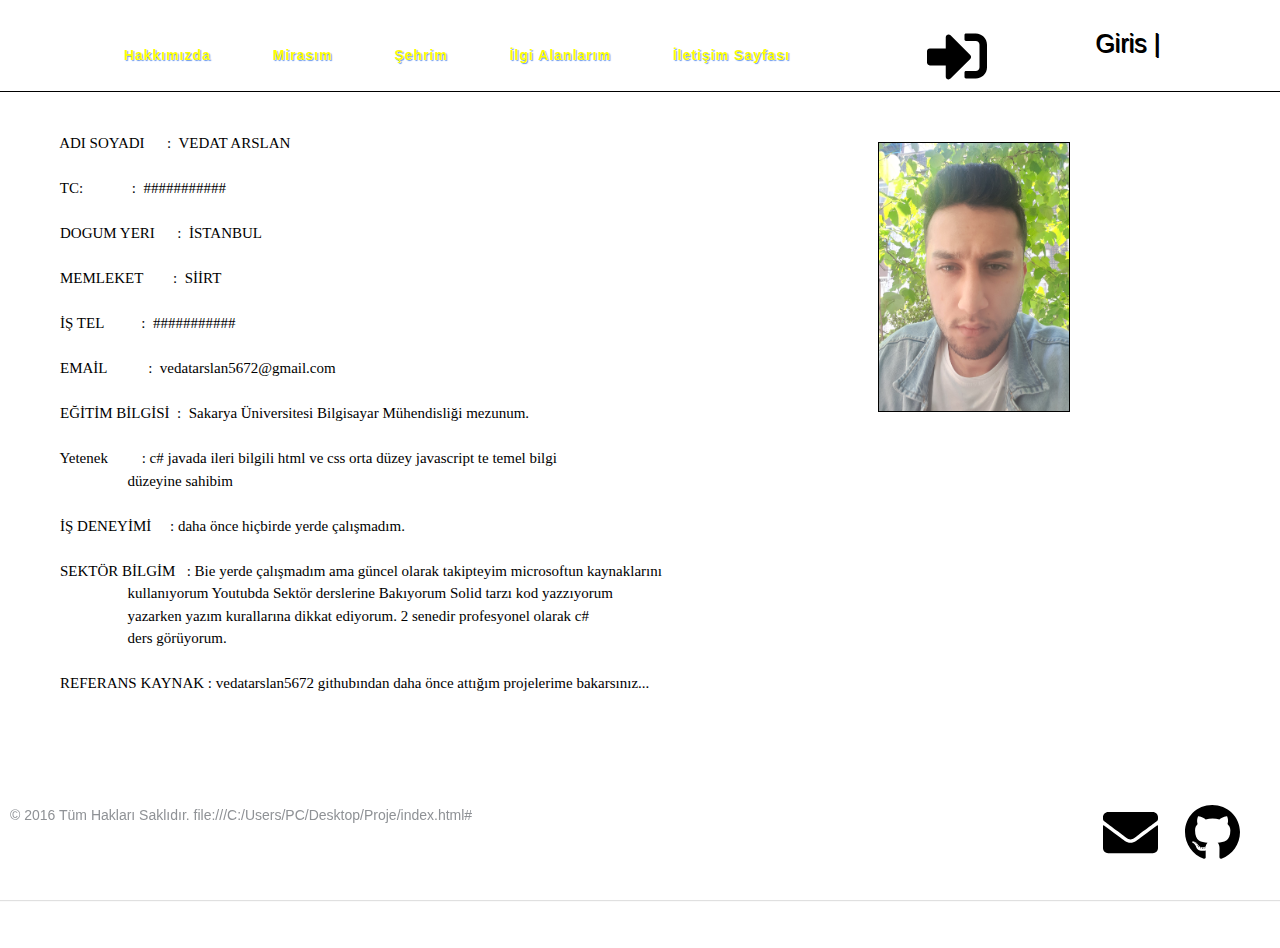
<file: egitimbilgileri.html>
<!DOCTYPE html>
<html lang="en">
<head>
    <meta charset="UTF-8">
    <meta name="viewport" content="width=device-width, initial-scale=10.0">
    
    <title>SİİRT</title>
    <meta charset="utf-8">
    <meta name="viewport" content="width=device-width, initial-scale=1">
 
    <link rel="stylesheet" href="https://www.w3schools.com/w3css/4/w3.css">
    <link rel="preconnect" href="https://fonts.gstatic.com">
<link href="https://fonts.googleapis.com/css2?family=Itim&display=swap" rel="stylesheet">
<link href="https://fonts.googleapis.com/css?family=Cookie" rel="stylesheet" type="text/css">
    <link href="egitimBilgileri.css" rel="stylesheet" type="text/css" />
  
   
  
</head>

<body>
   
  
       
        <header>
          
                
            
                <nav>
                    
                  
                    <div class="burger">
                        <div class="line1"></div>
                        <div class="line2"></div>
                        <div class="line3"></div>
                    </div>
                    <ul class="nav-links">
                      <li><a href="hakkında.html">Hakkımızda</a></li>
                      <li><a href="Mirasım.html">Mirasım</a></li>
                      <li><a href="index.html">Şehrim</a></li>
                      <li><a href="#">İlgi Alanlarım</a></li>
                      <li><a href="#">İletişim Sayfası</a></li>
                    </ul>
                   <div><img style=" width: 20%; height: 20%; ;"src=icon\sign-in-alt-solid.svg></div>
                        
                    
                    <div class="login"><a href="#">Giris  <p style="display: inline-block;font-size: 30;">|</p></a></div>
                    
                  
                </nav>    
               
                  <script src="main.js" charset="utf-8"></script>
        </header>
        <div class="container-cv">
            <img src="img/profil.jpg" style="float:right;border: 1px solid black;width: 15%; height: 30%;">
            <pre>
                ADI SOYADI      :  VEDAT ARSLAN

                TC:             :  ###########

                DOGUM YERI      :  İSTANBUL

                MEMLEKET        :  SİİRT

                İŞ TEL          :  ###########

                EMAİL           :  vedatarslan5672@gmail.com 

                EĞİTİM BİLGİSİ  :  Sakarya Üniversitesi Bilgisayar Mühendisliği mezunum.

                Yetenek         : c# javada ileri bilgili html ve css orta düzey javascript te temel bilgi
                                  düzeyine sahibim

                İŞ DENEYİMİ     : daha önce hiçbirde yerde çalışmadım.

                SEKTÖR BİLGİM   : Bie yerde çalışmadım ama güncel olarak takipteyim microsoftun kaynaklarını
                                  kullanıyorum Youtubda Sektör derslerine Bakıyorum Solid tarzı kod yazzıyorum 
                                  yazarken yazım kurallarına dikkat ediyorum. 2 senedir profesyonel olarak c#
                                  ders görüyorum.
                                  
                REFERANS KAYNAK : vedatarslan5672 githubından daha önce attığım projelerime bakarsınız...                  
            </pre>
        </div>
        
        <footer class="footer-caner2">
            <footer class="footer-caner1">
                <div class="footer-right tooltip">
               
                <a href="#"><img src="icon/envelope-solid.svg"></a>
                <a href="https://github.com/vedat5672/b181210030_VedatArslan"><img src="icon/github-brands.svg"></a>
               
                </div>
                <div class="footer-left">
                <p class="footer-links">
                <a href="#">Ana Sayfa</a>
                ·
                <a href="#">Blog</a>
                ·
                <a href="#">Hakkımızda</a>
                ·
                <a href="#">S.S.S</a>
                ·
                <a href="#">İletişim</a>
                </p>
                <p>© 2016 Tüm Hakları Saklıdır. file:///C:/Users/PC/Desktop/Proje/index.html#</p>
                </div>
                </footer>
</body>
</html>
</file>
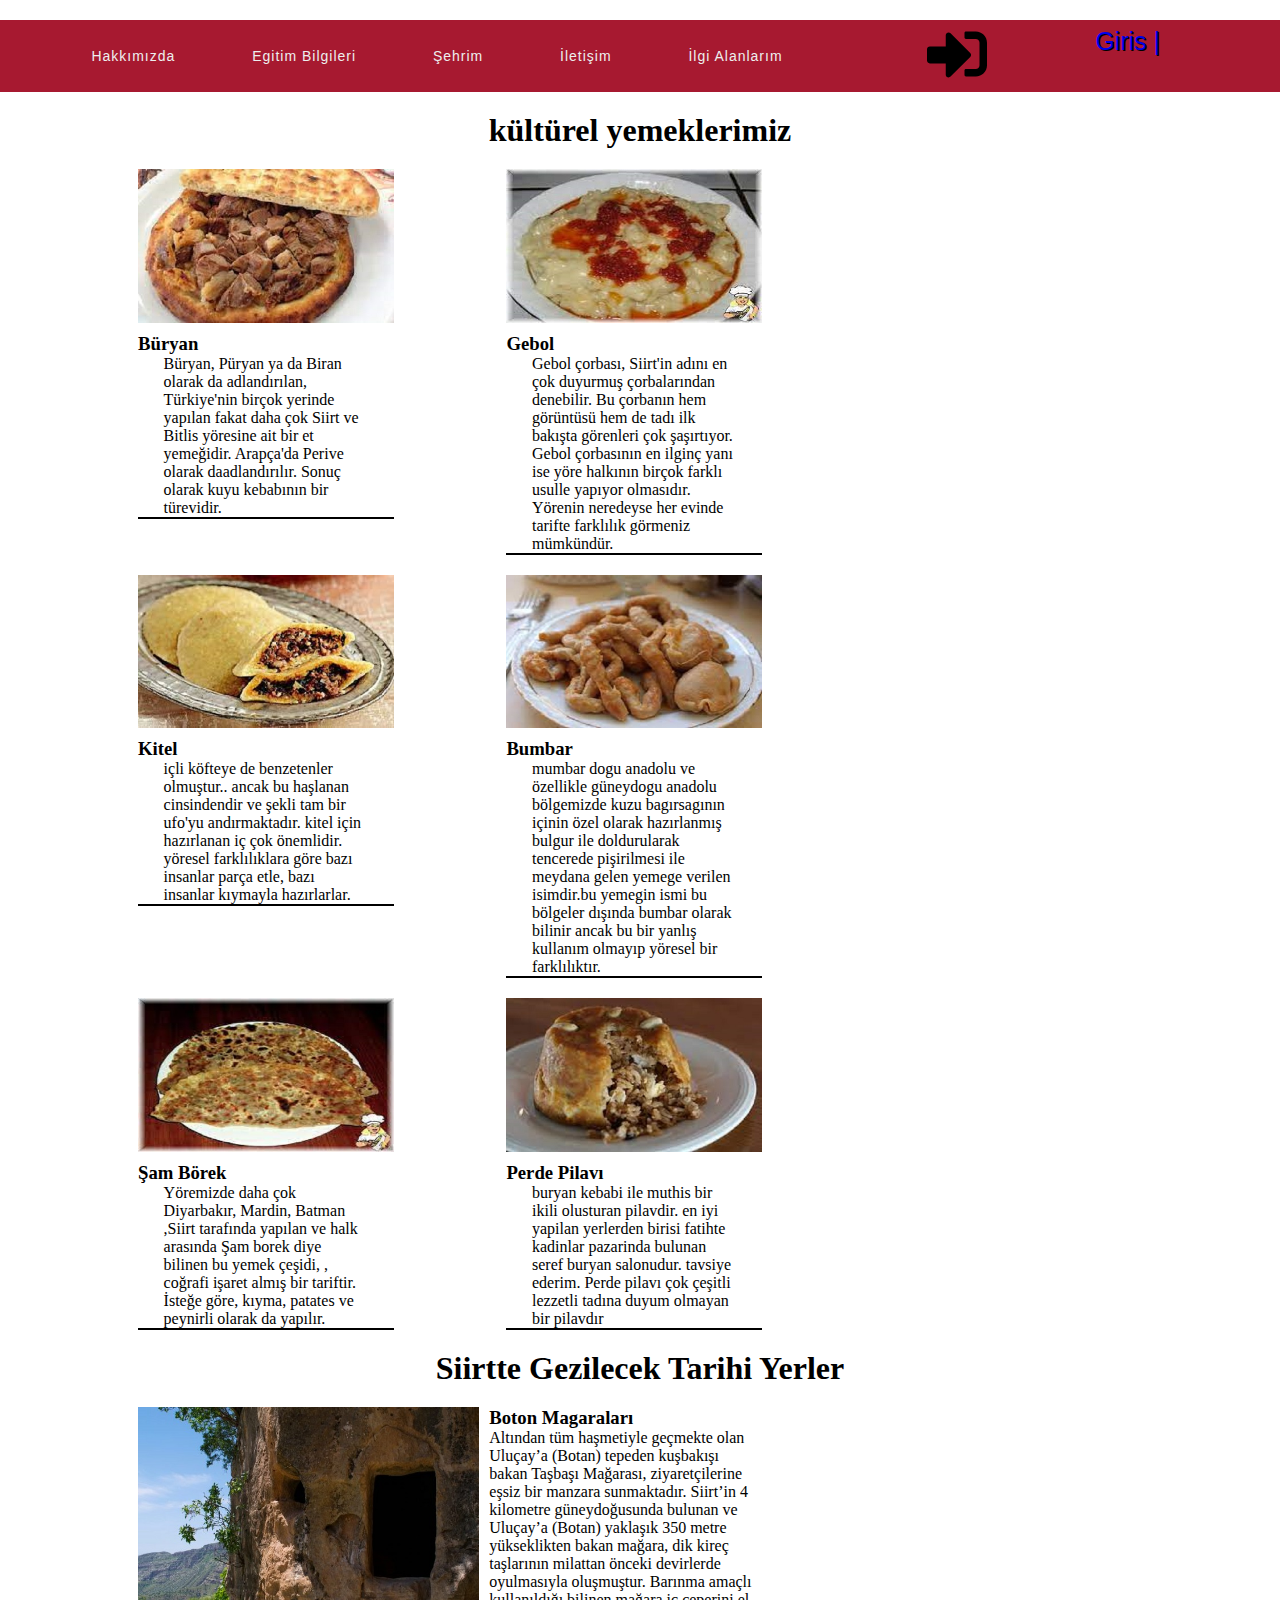
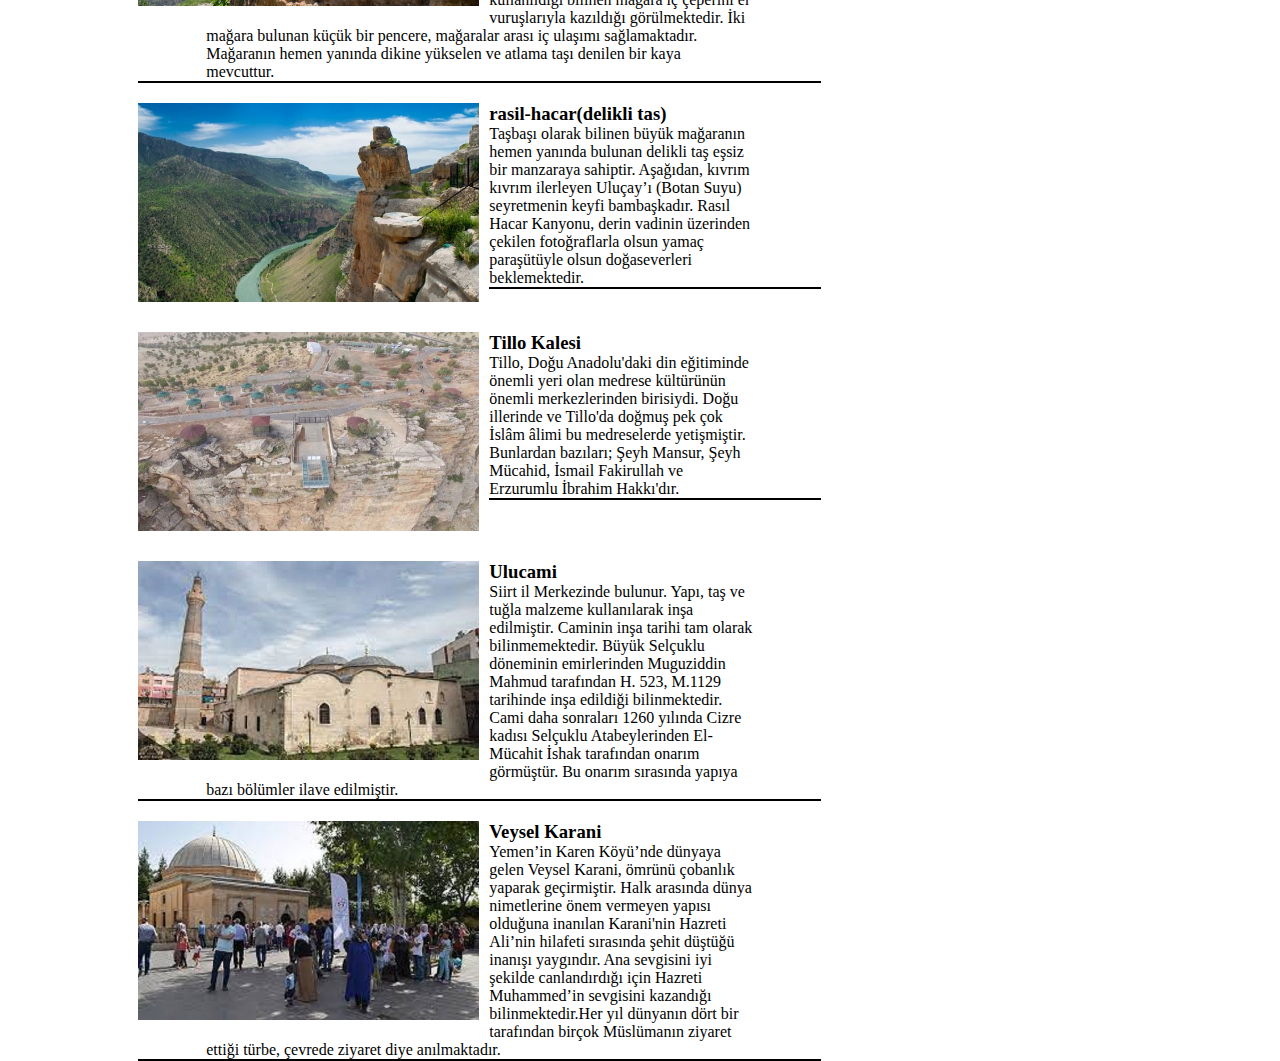
<file: Mirasım.html>
<!DOCTYPE html>
<html lang="en">
<head>
    <meta charset="UTF-8">
    <meta name="viewport" content="width=device-width, initial-scale=1.0">
    <link href="Mirasım.css" rel="stylesheet" type="text/css" />
    <title>Mirasım</title>
</head>
<body>
     
    <header>
          
                
            
        <nav>
            
          
            <div class="burger">
                <div class="line1"></div>
                <div class="line2"></div>
                <div class="line3"></div>
            </div>
            <ul class="nav-links">
              <li><a href="" >Hakkımızda</a></li>
              <li><a href="#">Egitim Bilgileri</a></li>
              <li><a href="index.html">Şehrim</a></li>
              <li><a href="#">İletişim</a></li>
              <li><a href="hakkında.html">İlgi Alanlarım</a></li>
             
            </ul>
           <div><img style=" width: 20%; height: 20%; ;"src=icon\sign-in-alt-solid.svg></div>
                
            
            <div class="login"><a href="#">Giris  <p style="display: inline-block;font-size: 30;">|</p></a></div>
            
          
        </nav>    
       
          <script src="main.js" charset="utf-8"></script>
</header>
<div class="container-miras row-3 col-3" > 
<h1 style="text-align: center;"> kültürel yemeklerimiz</h1>
        <div class="main row-3 col-3"> 
        <img src="img\SiirtYemek\büryan.jpg" width="100%">
        <h3 style="display:block;">Büryan</h3>
        <p>Büryan, Püryan ya da Biran olarak da adlandırılan,
            Türkiye'nin birçok yerinde yapılan fakat daha çok
            Siirt ve Bitlis yöresine ait bir et yemeğidir.
            Arapça'da Perive olarak daadlandırılır. 
            Sonuç olarak kuyu kebabının bir türevidir.</p>
           
            <hr style="border:1px solid black;">
        </div >
        <div class="main row-3 col-3" >
            <img src="img\SiirtYemek\gebol.jpg"  width="100%" height="100%">
            <h3 style="display:block;">Gebol</h3>
            <p class="googleFonts">Gebol çorbası, Siirt'in adını en çok duyurmuş çorbalarından denebilir. Bu çorbanın hem
                görüntüsü hem de tadı ilk bakışta görenleri çok şaşırtıyor. Gebol çorbasının en ilginç yanı
                ise yöre halkının birçok farklı usulle yapıyor olmasıdır. Yörenin neredeyse her evinde tarifte 
                farklılık görmeniz mümkündür.</p>
                
                <hr style="border:1px solid black;">
        </div>
        <div class="main row-3 col-3">
            <img  src="img\SiirtYemek\icliKöfte.jpg" width="100%" height="100%">
            <h3 style="display:block;">Kitel</h3>
            <p class="googleFonts ">içli köfteye de benzetenler olmuştur.. ancak bu haşlanan cinsindendir ve şekli tam bir ufo'yu
                andırmaktadır. kitel için hazırlanan iç çok önemlidir. yöresel farklılıklara göre bazı insanlar parça etle, bazı
                insanlar kıymayla hazırlarlar. 
            </p>
         
                <hr style="border:1px solid black;">
        </div>
        <div  class="main row-3 col-3">
            <img  src="img\SiirtYemek\mumbar.jpg"  width="100%" height="100%">
            <h3 style="display:block;">Bumbar</h3>
            <p class="googleFonts">mumbar dogu anadolu ve özellikle güneydogu anadolu bölgemizde kuzu
                bagırsagının içinin özel olarak hazırlanmış bulgur ile doldurularak tencerede pişirilmesi 
                ile meydana gelen yemege verilen isimdir.bu yemegin ismi bu bölgeler dışında bumbar olarak bilinir 
                ancak bu bir yanlış kullanım olmayıp yöresel bir farklılıktır.</p>
                
                <hr style="border:1px solid black;">
        </div>
        <div class="main row-3 col-3">
            <img  src="img\SiirtYemek\şamBörek.jpg"  width="100%" height="100%">
            <h3 style="display:block;">Şam Börek</h3>
            <p class="googleFonts">Yöremizde daha çok Diyarbakır, Mardin, Batman ,Siirt tarafında yapılan ve
                halk arasında Şam borek diye bilinen bu yemek çeşidi,
                , coğrafi işaret almış bir tariftir. İsteğe göre, kıyma, patates ve peynirli olarak da yapılır. </p>
              
                <hr style="border:1px solid black;">
        </div>
        <div class="main row-3 col-3">
            <img src="img\SiirtYemek\PerdePilavı.jpg"  width="100%" height="100%">
            <h3 style="display:block;">Perde Pilavı</h3>
            <p class="googleFonts">buryan kebabi ile muthis bir ikili olusturan pilavdir.
                en iyi yapilan yerlerden birisi fatihte kadinlar pazarinda bulunan seref buryan salonudur.
                tavsiye ederim. Perde pilavı çok çeşitli lezzetli tadına duyum olmayan bir pilavdır</p>
             
                <hr style="border:1px solid black;">
        </div>

</div>

<div class="container-miras row-3 col-3" > 
    <h1 style="text-align: center;">Siirtte Gezilecek Tarihi Yerler</h1>
   
            <div class="main row-9 col-8"> 
            <img src="img\SiirtSideBar\botan-magaralari.jpg" width="50%" height="50%">
            <h3 style="display:block;">Boton Magaraları</h3>
            <p>Altından tüm haşmetiyle geçmekte olan Uluçay’a (Botan) tepeden kuşbakışı bakan Taşbaşı Mağarası, ziyaretçilerine eşsiz bir manzara sunmaktadır. Siirt’in 4 kilometre güneydoğusunda bulunan ve Uluçay’a (Botan) yaklaşık 350 metre yükseklikten bakan mağara, dik kireç taşlarının milattan önceki devirlerde oyulmasıyla oluşmuştur.
              

                Barınma amaçlı kullanıldığı bilinen mağara iç çeperini el vuruşlarıyla kazıldığı görülmektedir. İki mağara bulunan küçük bir pencere, mağaralar arası iç ulaşımı sağlamaktadır. Mağaranın hemen yanında dikine yükselen ve atlama taşı denilen bir kaya mevcuttur.</p>
                
                <hr style="border:1px solid black;">
            </div >
           
            <div class="main row-8 col-8" >
                
                <img src="img\SiirtSideBar\rasil-hacar(delikliTas).jpg"  width="50%" height="50%">
                <h3 style="display:block;">rasil-hacar(delikli tas)</h3>
                <p class="googleFonts">Taşbaşı olarak bilinen büyük mağaranın hemen yanında bulunan delikli taş eşsiz bir manzaraya sahiptir. Aşağıdan, kıvrım kıvrım ilerleyen Uluçay’ı (Botan Suyu) seyretmenin keyfi bambaşkadır. Rasıl Hacar Kanyonu, derin vadinin üzerinden çekilen fotoğraflarla olsun yamaç paraşütüyle olsun doğaseverleri beklemektedir.</p>
             
                <hr style="border:1px solid black;">
            </div>
            <div class="main row-8 col-8">
                <img  src="img\SiirtSideBar\tillo-kalesi.jpg" width="50%" height="50%">
                <h3 style="display:block;">Tillo Kalesi</h3>
                <p class="googleFonts ">Tillo, Doğu Anadolu'daki din eğitiminde önemli yeri olan medrese kültürünün önemli merkezlerinden birisiydi. Doğu illerinde ve Tillo'da doğmuş pek çok İslâm âlimi bu medreselerde yetişmiştir. Bunlardan bazıları; Şeyh Mansur, Şeyh Mücahid, İsmail Fakirullah ve Erzurumlu İbrahim Hakkı'dır.
                </p>
               
                    <hr style="border:1px solid black;">
            </div>
            <div  class="main row-8 col-8">
                <img  src="img\SiirtSideBar\uluCami.jpg"  width="50%" height="50%">
                <h3 style="display:block;">Ulucami</h3>
                <p class="googleFonts">Siirt il Merkezinde bulunur. Yapı, taş ve tuğla malzeme kullanılarak inşa edilmiştir.

                    Caminin inşa tarihi tam olarak bilinmemektedir. Büyük Selçuklu döneminin emirlerinden Muguziddin Mahmud tarafından H. 523, M.1129 tarihinde inşa edildiği bilinmektedir. Cami daha sonraları 1260 yılında Cizre kadısı Selçuklu Atabeylerinden El-Mücahit İshak tarafından onarım görmüştür.
                     Bu onarım sırasında yapıya bazı bölümler ilave edilmiştir.</p>
                     
                    <hr style="border:1px solid black;">
            </div>
            <div class="main row-8 col-8">
                <img  src="img\SiirtSideBar\veyselKarani.jpg"  width="50%" height="50%">
                <h3 style="display:block;">Veysel Karani</h3>
                <p class="googleFonts">Yemen’in Karen Köyü’nde dünyaya gelen Veysel Karani, ömrünü çobanlık yaparak geçirmiştir. Halk arasında dünya nimetlerine önem vermeyen yapısı olduğuna inanılan Karani'nin Hazreti Ali’nin hilafeti sırasında şehit düştüğü inanışı yaygındır. Ana sevgisini iyi şekilde canlandırdığı için Hazreti Muhammed’in sevgisini kazandığı bilinmektedir.Her yıl dünyanın 
                    dört bir tarafından birçok Müslümanın ziyaret ettiği türbe, çevrede ziyaret diye anılmaktadır.</p>
           
                    <hr style="border:1px solid black;">
            </div>
           
    
    </div>
</body>
</html>
</file>
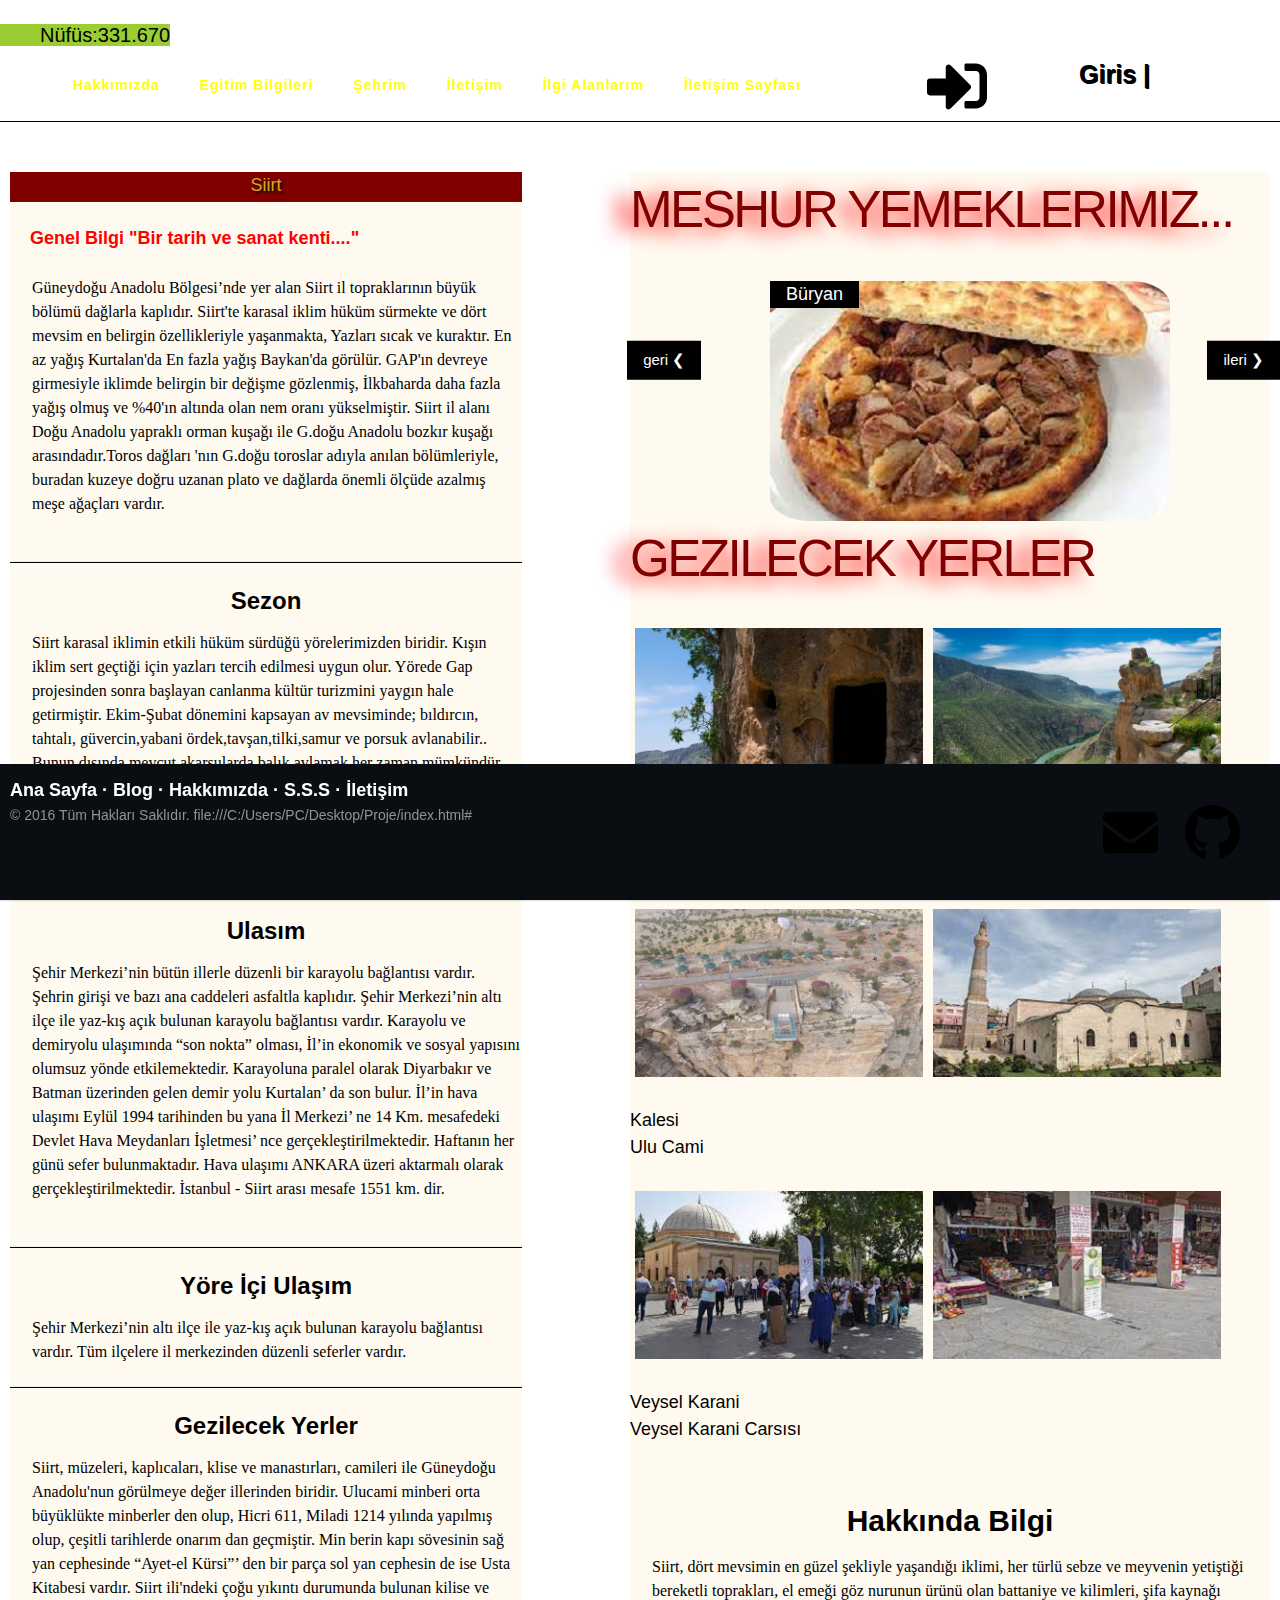
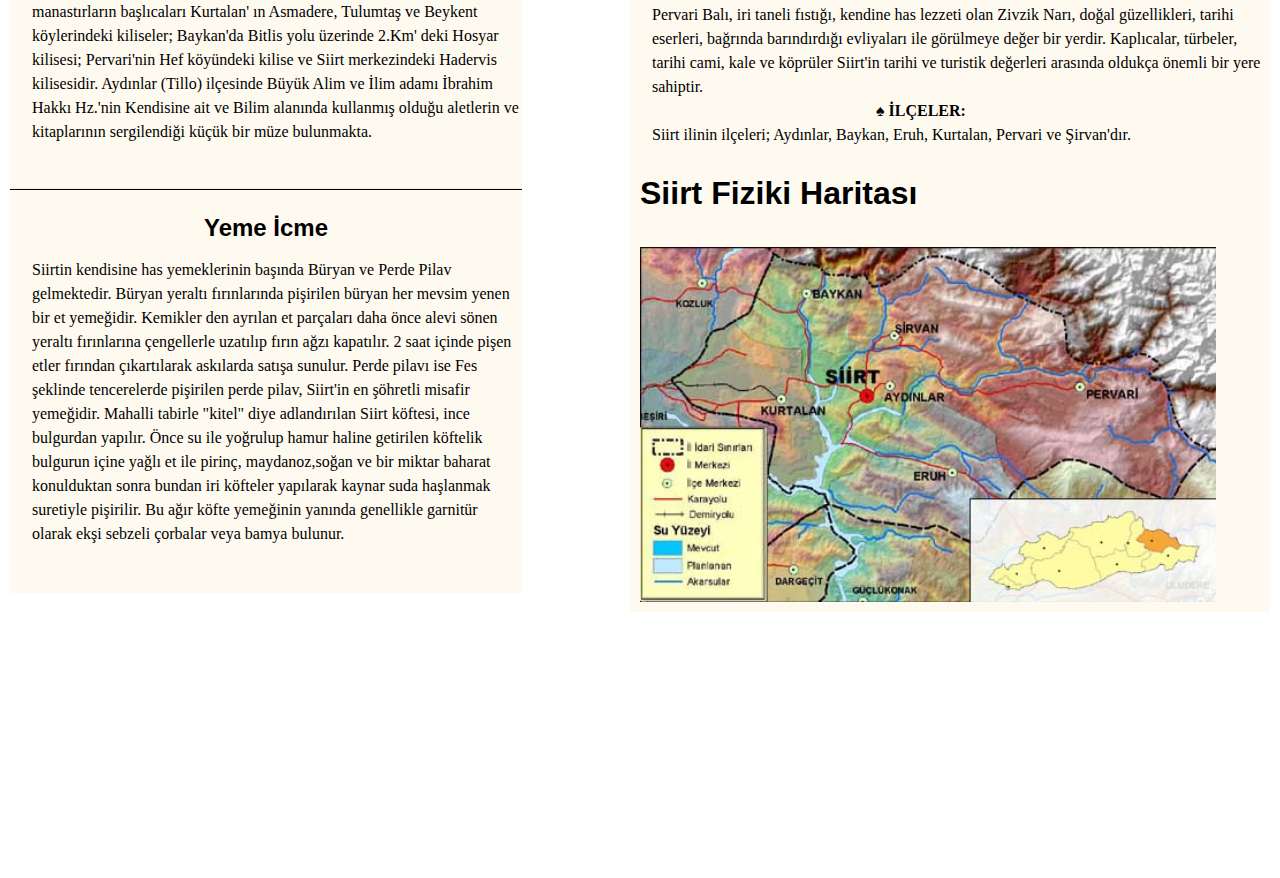
<file: Siirt.html>
<!DOCTYPE html>
<html lang="en">
<head>
    <meta charset="UTF-8">
    <meta name="viewport" content="width=device-width, initial-scale=10.0">
    
    <title>SİİRT</title>
    <meta charset="utf-8">
    <meta name="viewport" content="width=device-width, initial-scale=1">
 
    <link rel="stylesheet" href="https://www.w3schools.com/w3css/4/w3.css">
    <link rel="preconnect" href="https://fonts.gstatic.com">
<link href="https://fonts.googleapis.com/css2?family=Itim&display=swap" rel="stylesheet">
<link href="https://fonts.googleapis.com/css?family=Cookie" rel="stylesheet" type="text/css">
    <link href="Siirt.css" rel="stylesheet" type="text/css" />
  
   
  
</head>

<body>
    <h4 style="background-color: yellowgreen;display: inline;text-align: left;">&emsp;&emsp;Nüfüs:331.670</h4>
  
       
        <header>
          
                
            
                <nav>
                    
                  
                    <div class="burger">
                        <div class="line1"></div>
                        <div class="line2"></div>
                        <div class="line3"></div>
                    </div>
                    <ul class="nav-links">
                      <li><a href="#">Hakkımızda</a></li>
                      <li><a href="#">Egitim Bilgileri</a></li>
                      <li><a href="#">Şehrim</a></li>
                      <li><a href="#">İletişim</a></li>
                      <li><a href="#">İlgi Alanlarım</a></li>
                      <li><a href="#">İletişim Sayfası</a></li>
                    </ul>
                   <div><img style=" width: 20%; height: 20%; ;"src=icon\sign-in-alt-solid.svg></div>
                        
                    
                    <div class="login"><a href="#">Giris  <p style="display: inline-block;font-size: 30;">|</p></a></div>
                    
                  
                </nav>    
               
                  <script src="main.js" charset="utf-8"></script>
        </header>
        
        <div class="container-right"> 
          <div class="shadows">
           <span>Meshur Yemeklerimiz...</span>
          </div>
            <div  style="float:right;margin-top: 5%;"  >

                    <div class=" mySlides wordwrape  ">
                <img  style="border-radius: 10%; " src="img\SiirtYemek\büryan.jpg" width="80%" height="100%">
            

                 
                 
                <div class="w3-display-position w3-large w3-container w3-padding-10 w3-black">
                Büryan
                </div>
                    </div>
                    <div class="mySlides wordwrape">
                <img src="img\SiirtYemek\gebol.jpg"  width="80%" height="100%">
              
                <div class="w3-display-position w3-large w3-container w3-padding-10 w3-black">
                              
                    gebol
                  </div>
                    </div>
                    <div class="mySlides wordwrape">
                <img  src="img\SiirtYemek\icliKöfte.jpg" width="80%" height="100%">
               <div class="w3-display-position w3-large w3-container w3-padding-10 w3-black">
                              
                    Kitel
                  </div>
                    </div>
                    <div class=" mySlides wordwrape">
                <img  src="img\SiirtYemek\mumbar.jpg"  width="80%" height="100%">
                
                <div class="w3-display-position w3-large w3-container w3-padding-10 w3-black">
                              
                   Bumbar
                  </div>
                    </div>
                    <div class=" mySlides wordwrape">
                <img src="img\SiirtYemek\PerdePilavı.jpg"  width="80%" height="100%">
                <div class="w3-display-position w3-large w3-container w3-padding-10 w3-black">
                              
                  Perde Pilavı
                  </div>
                    </div>
                    <div class=" mySlides wordwrape">
                <img  src="img\SiirtYemek\şamBörek.jpg"  width="80%" height="100%">
               <div class="w3-display-position w3-large w3-container w3-padding-10 w3-black">
                              
                    Şam börek
                  </div>
                    </div>
                <!-- <img class="mySlides" src="img\botan-magaralari.jpg" width="80%" height="100%">
                <img class="mySlides" src="img\rasil-hacar(delikliTas).jpg"  width="80%" height="100%">
                <img class="mySlides" src="img\tillo-kalesi.jpg" width="80%" height="100%">
                <img class="mySlides" src="img\uluCami.jpg"  width="80%" height="100%">
                <img class="mySlides" src="img\veyselKarani.jpg  "  width="80%" height="100%">
                <img class="mySlides" src="img\VeyselKaraniCarsısı.jpg"  width="80%" height="100%"> -->
           
            </div>
        
            <button class="w3-button w3-black w3-display-left w3-hover-opacity "  style=" top: 40%;left: 49%;"onclick="plusDivs(-1)">geri &#10094;</button>
            <button class="w3-button w3-black w3-display-right  w3-hover-opacity  " style=" top: 40%;" onclick="plusDivs(1)">ileri &#10095;</button>
          
            <br>
            <br><br>
            <div class="shadows" style="margin-top: 30%;">
                <span>Gezilecek Yerler</span>
               </div>
            <div class=imgBox>
               
               <img src="img\SiirtSideBar\botan-magaralari.jpg">
                <img src="img\SiirtSideBar\rasil-hacar(delikliTas).jpg">
                <p style="font-size: 1.4vw;"> Boton Magaraları</p>
                <p  style="font-size: 1.4vw;"> Rasil Hacar[Delikli tas]</p>
                <img src="img\SiirtSideBar\tillo-kalesi.jpg">
                <img src="img\SiirtSideBar\uluCami.jpg">
                <p  style="font-size: 1.4vw;"> Tillo Kalesi</p>
                <p  style="font-size: 1.4vw;"> Ulu Cami</p>
                <img src="img\SiirtSideBar\veyselKarani.jpg">
                <img src="img\SiirtSideBar\VeyselKaraniCarsısı.jpg">
                <p  style="font-size: 1.4vw;">  Veysel Karani</p>
                <p  style="font-size: 1.4vw;">Veysel Karani Carsısı</p>
                
                
            </div>
       <div style="float: left;" > 
                
            <h2 style="text-align: center;font-weight: bolder; "> <br> Hakkında Bilgi</h2>
            <p class="fontStyle">
                Siirt, dört mevsimin en güzel şekliyle yaşandığı iklimi, her türlü sebze ve meyvenin yetiştiği bereketli toprakları, el emeği göz nurunun ürünü olan battaniye ve kilimleri, şifa kaynağı Pervari Balı, iri taneli fıstığı, kendine has lezzeti olan Zivzik Narı, doğal güzellikleri, tarihi eserleri, bağrında barındırdığı evliyaları ile görülmeye değer bir yerdir.
                
                Kaplıcalar, türbeler, tarihi cami, kale ve köprüler Siirt'in tarihi ve turistik değerleri arasında oldukça önemli bir yere sahiptir.
                <br>
                <b >&emsp;&emsp;&emsp;&emsp;&emsp;&emsp;&emsp;&emsp;&emsp;&emsp;&emsp;&emsp;&emsp;&emsp;&spades; İLÇELER:</b> <br> Siirt ilinin ilçeleri; Aydınlar, Baykan, Eruh, Kurtalan, Pervari ve Şirvan'dır.</p>   
                </div>    
                <br>
                <h3 style ="float: left ; padding:10px 10px; font-weight: bolder; font-size: 2.50vw">  Siirt Fiziki Haritası </h3>
                <img style="margin: 10px; width: 90%;"src="img\SiirtSideBar\siirt_fiziki_haritasi.jpg"  >                       
        </div>
     
      
        
        <div class="container-left"> 
            
            <div class="SideBar">
              
               	
                    <div class="ustKisim" > Siirt</div>  
                    <br>
                    <strong class="baslık" > Genel Bilgi
                        "Bir tarih ve sanat kenti...."</strong>
                    <br>
                    <br>


                    <p class="fontStyle">Güneydoğu Anadolu Bölgesi’nde yer alan Siirt il topraklarının büyük bölümü dağlarla kaplıdır. Siirt'te karasal iklim hüküm sürmekte ve dört mevsim en belirgin özellikleriyle yaşanmakta, Yazları sıcak ve kuraktır. En az yağış Kurtalan'da En fazla yağış Baykan'da görülür. GAP'ın devreye girmesiyle iklimde belirgin bir değişme gözlenmiş, İlkbaharda daha fazla yağış olmuş ve %40'ın altında olan nem oranı yükselmiştir. Siirt il alanı Doğu Anadolu yapraklı orman kuşağı ile G.doğu Anadolu bozkır kuşağı arasındadır.Toros dağları 'nın G.doğu toroslar adıyla anılan bölümleriyle, buradan kuzeye doğru uzanan plato ve dağlarda önemli ölçüde azalmış meşe ağaçları vardır.
                    </p>
                    <br>
                    <hr > 
                    <h3 style="color: black;">Sezon</h3>
                    <p class="fontStyle">Siirt karasal iklimin etkili hüküm sürdüğü yörelerimizden biridir. Kışın iklim sert geçtiği için yazları tercih edilmesi uygun olur. Yörede Gap projesinden sonra başlayan canlanma kültür turizmini yaygın hale getirmiştir.
                        Ekim-Şubat dönemini kapsayan av mevsiminde; bıldırcın, tahtalı, güvercin,yabani ördek,tavşan,tilki,samur ve porsuk avlanabilir.. Bunun dışında mevcut akarsularda balık avlamak her zaman mümkündür. Eskiden sürek avı şeklinde yapılan yabani hayvan avı bu hayvanların nesli tükendiğinden, günümüzde yapılmamaktadır. Dağ keçileri ise av yasağı kapsamına alınarak nesillerinin korunmasına çalışılmaktadır
                        </p>
                    
                    <br>
                    <hr>
                    <h3 style="color: black;">Ulasım</h3>
                    <p class="fontStyle">Şehir Merkezi’nin bütün illerle düzenli bir karayolu bağlantısı vardır. Şehrin girişi ve bazı ana caddeleri asfaltla kaplıdır. Şehir Merkezi’nin altı ilçe ile yaz-kış açık bulunan karayolu bağlantısı vardır. Karayolu ve demiryolu ulaşımında “son nokta” olması, İl’in ekonomik ve sosyal yapısını olumsuz yönde etkilemektedir. Karayoluna paralel olarak Diyarbakır ve Batman üzerinden gelen demir yolu Kurtalan’ da son bulur. İl’in hava ulaşımı Eylül 1994 tarihinden bu yana İl Merkezi’ ne 14 Km. mesafedeki Devlet Hava Meydanları İşletmesi’ nce gerçekleştirilmektedir. Haftanın her günü sefer bulunmaktadır. Hava ulaşımı ANKARA üzeri aktarmalı olarak gerçekleştirilmektedir. İstanbul - Siirt arası mesafe 1551 km. dir.
                    </p>
                    
                    <br>
                    <hr>
                    <h3 style="color: black;">Yöre İçi Ulaşım</h3>
                    <p class="fontStyle"> Şehir Merkezi’nin altı ilçe ile yaz-kış açık bulunan karayolu bağlantısı vardır. Tüm ilçelere il merkezinden düzenli seferler vardır.
                     <hr>
                    <h3 style="color: black;">Gezilecek Yerler</h3>
                    <p class="fontStyle"> Siirt, müzeleri, kaplıcaları, klise ve manastırları, camileri ile Güneydoğu Anadolu'nun görülmeye değer illerinden biridir. Ulucami minberi orta büyüklükte minberler den olup, Hicri 611, Miladi 1214 yılında yapılmış olup, çeşitli tarihlerde onarım dan geçmiştir. Min berin kapı sövesinin sağ yan cephesinde “Ayet-el Kürsi”’ den bir parça sol yan cephesin de ise Usta Kitabesi vardır. Siirt ili'ndeki çoğu yıkıntı durumunda bulunan kilise ve manastırların başlıcaları Kurtalan' ın Asmadere, Tulumtaş ve Beykent köylerindeki kiliseler; Baykan'da Bitlis yolu üzerinde 2.Km' deki Hosyar kilisesi; Pervari'nin Hef köyündeki kilise ve Siirt merkezindeki Hadervis kilisesidir. Aydınlar (Tillo) ilçesinde Büyük Alim ve İlim adamı İbrahim Hakkı Hz.'nin Kendisine ait ve Bilim alanında kullanmış olduğu aletlerin ve kitaplarının sergilendiği küçük bir müze bulunmakta.
                    </p>
                   
                    <br>
                    <hr id="Yemek">
                    <h3  style="color: black;">Yeme İcme</h3>
                    <p class="fontStyle"> Siirtin kendisine has yemeklerinin başında Büryan ve Perde Pilav gelmektedir. Büryan yeraltı fırınlarında pişirilen büryan her mevsim yenen bir et yemeğidir. Kemikler den ayrılan et parçaları daha önce alevi sönen yeraltı fırınlarına çengellerle uzatılıp fırın ağzı kapatılır. 2 saat içinde pişen etler fırından çıkartılarak askılarda satışa sunulur. Perde pilavı ise Fes şeklinde tencerelerde pişirilen perde pilav, Siirt'in en şöhretli misafir yemeğidir. Mahalli tabirle "kitel" diye adlandırılan Siirt köftesi, ince bulgurdan yapılır. Önce su ile yoğrulup hamur haline getirilen köftelik bulgurun içine yağlı et ile pirinç, maydanoz,soğan ve bir miktar baharat konulduktan sonra bundan iri köfteler yapılarak kaynar suda haşlanmak suretiyle pişirilir. Bu ağır köfte yemeğinin yanında genellikle garnitür olarak ekşi sebzeli çorbalar veya bamya bulunur.
                    </p>
                    <pre>
   
                    </pre>
                   
                    
                    
                    
            </div>
        </div>
        <footer class="footer-caner2">
            <footer class="footer-caner1">
                <div class="footer-right tooltip">
               
                <a href="#"><img src="icon/envelope-solid.svg"></a>
                <a href="https://github.com/vedat5672/b181210030_VedatArslan"><img src="icon/github-brands.svg"></a>
               
                </div>
                <div class="footer-left">
                <p class="footer-links">
                <a href="#">Ana Sayfa</a>
                ·
                <a href="#">Blog</a>
                ·
                <a href="#">Hakkımızda</a>
                ·
                <a href="#">S.S.S</a>
                ·
                <a href="#">İletişim</a>
                </p>
                <p>© 2016 Tüm Hakları Saklıdır. file:///C:/Users/PC/Desktop/Proje/index.html#</p>
                </div>
                </footer>
      
     <script> var slideIndex = 1;
        showDivs(slideIndex);
        
        function plusDivs(n) {
          showDivs(slideIndex += n);
        }
        
        function showDivs(n) {
          var i;
          var x = document.getElementsByClassName("mySlides");
          if (n > x.length) {slideIndex = 1}
          if (n < 1) {slideIndex = x.length}
          
          for (i = 0; i < x.length; i++) {
             x[i].style.display = "none";  
          }
          x[slideIndex-1].style.display = "block";  
        }
        </script>
       
    
</body>

</html>
</file>
<file: egitimBilgileri.css>
body
{
    margin-top: 20px;
}
.container-cv
{
    margin-top: 40px;
}
.container-cv pre
{
   font-family: cursive;
   word-wrap: normal;
   
  

}
.container-cv img
{position: absolute;
    right: 200px;
    margin: 10px;

}
a{
    text-decoration: none;
  }
  
  li{
    list-style: none;
  }
  .login
  {
    position:absolute;
   
    color:black;
    font-size: 25px;
    text-shadow: 1px 1px black;
      right: 120px;
      
      display: inline;
      
     
     top:0px;  
  }
nav{
    display: flex;
    justify-content: space-around;
    align-items: center;
    height: 8vh;
    border-bottom: 1px solid black;
    color: #eee;
    font-family: 'Roboto', sans-serif;
  }
  

  .nav-links{
    display: flex;
    justify-content: space-around;
    width: 60%;
  }
  
  .nav-links a{
    color: yellow;
    font-weight:bolder;
    font-size: 14px;
    letter-spacing: 1px;
    font-family: sans-serif;
    text-shadow: 1px 1px 1px cornflowerblue;
  }
  
  .burger{
    display: none;
    cursor: pointer;
  }
  
  .burger .line1,
  .burger .line2,
  .burger .line3{
    width: 24px;
    height: 3px;
    background-color:chocolate;
    transition: .3s ease;
  }
  .burger .line2{
    margin: 3px 0px;
  }

  
  @media screen and (max-width: 1000px){
    body{
      overflow-x: hidden;
    }
    .container-cv
    {
        padding-left: 120px;
    }
  .container-cv img
   {
      position: absolute;
      margin: 20px;
      left: 0;
   }
  
    .burger{
      display: block;
    }
  
    .nav-links{
        z-index: 1;
      position: absolute;
      top: 12vh;
      right: 0;
      width: 45%;
      height: 92vh;
      display: flex;
      flex-direction: column;
      background: #a71930;
      align-items: center;
      justify-content: space-around;
      transform: translateX(100%);
      transition: .5s ease;
    }
  
    .nav-links li{
      opacity: 0;
    }
  }
  
  .nav-active{
    transform: translateX(0);
  }
  
  .close .line1{
    transform: rotate(-45deg) translate(-5px,3px);
    transition: .3s ease;
  }
  
  .close .line2{
    opacity: 0;
  }
  
  .close .line3{
    transform: rotate(45deg) translate(-5px,-3px);
    transition: .3s ease;
  }
  
  
  
  
  @keyframes linksFade {
    from{
      opacity: 0;
      transform: translateX(50px);
    }
    to{
      opacity: 1;
      transform: translateX(0px);
    }
  }
  footer
{
 
    
     position: sticky;
    float: left;
    z-index: 20;
    bottom: 0px;
    width: 100%;
    

    
}
 
.footer-caner1{background-color:white;box-shadow:0 1px 1px 0 rgba(0,0,0,0.12);box-sizing:border-box;width:100%;text-align:left;font:normal 16px sans-serif;padding:10px 10px;margin-top:80px}
.footer-caner1 .footer-left p{color:#8f9296;font-size:14px;margin:0}
.footer-caner1 p.footer-links{font-size:18px;font-weight:700;color:#fff;margin:0 0 0px;padding:0}
.footer-caner1 p.footer-links a{display:inline-block;line-height:1.8;text-decoration:none;color:inherit}
.footer-caner1 .footer-right{float:right;margin:10px;max-width:180px}
.footer-caner1 .footer-right a{display:inline-block;margin:20px;width:55px;height:55px;border-radius:2px;font-size:20px;color:#fff;text-align:center;line-height:35px;margin-left:3px}
@media (max-width: 600px) {
.footer-caner1 .footer-left,.footer-caner1 .footer-right{text-align:center}
.footer-caner1 .footer-right{float:none;margin:0 auto 20px}
.footer-caner1 .footer-left p.footer-links{line-height:1.8}
}
</file>
<file: Mirasım.css>
*
{
    margin: 0px;
    padding: 0px;
}

[class*="col-"] {
    float: left;
    
}

.row-1 {height:8.33%;}
.row-2 {height: 16.66%;}
.row-3 {height: 25%;}
.row-4 {height: 33.33%;}
.row-5 {height: 41.66%;}
.row-6 {height: 50%;}
.row-7 {height: 58.33%;}
.row-8 {height: 66.66%;}
.row-9 {height: 75%;}
.row-10 {height: 83.33%;}
.row-11 {height: 91.66%;}
.row-12 {height: 100%;}  
.col-1 {width: 8.33%;}
.col-2 {width: 16.66%;}
.col-3 {width: 25%;}
.col-4 {width: 33.33%;}
.col-5 {width: 41.66%;}
.col-6 {width: 50%;}
.col-7 {width: 58.33%;}
.col-8 {width: 66.66%;}
.col-9 {width: 75%;}
.col-10 {width: 83.33%;}
.col-11 {width: 91.66%;}
.col-12 {width: 100%;}

body
{
  margin-top:20px;
}
div.main
{
  
margin-left:10px;
margin-right:10%;
margin-top: 20px;
}
div.main img
{
  float:left;
  padding:0 10px 10px 0;
}
div.main p
{
  margin-left:10%;
  margin-right:10%;
  
}

.container-miras
{
  height: auto;
  width: 80%;

  margin-left: 10%;
  margin-top: 20px;
}
a{
    text-decoration: none;
  }
  
  li{
    list-style: none;
  }
  .login
  {
    position:absolute;
   
    color:black;
    font-size: 25px;
    text-shadow: 1px 1px black;
      right: 120px;
      
      display: inline;
      
     
     top:27px;  
  }
nav{
    display: flex;
    justify-content: space-around;
    align-items: center;
    height: 8vh;
    background: #a71930;
    color: #eee;
    font-family: 'Roboto', sans-serif;
  }
  

  .nav-links{
    display: flex;
    justify-content: space-around;
    width: 60%;
  }
  
  .nav-links a{
    color: #eee;
    font-size: 14px;
    letter-spacing: 1px;
  }
  
  .burger{
    display: none;
    cursor: pointer;
  }
  
  .burger .line1,
  .burger .line2,
  .burger .line3{
    width: 24px;
    height: 3px;
    background-color: #eee;
    transition: .3s ease;
  }
  .burger .line2{
    margin: 3px 0px;
  }

  
  @media screen and (max-width: 1000px){
    body{
      overflow-x: hidden;
    }
    div.main  p
    {
      display: none;
    }
    div.main  h3
    {
     font-family: cursive;
      text-align: center;
    }
  
    .burger{
      display: block;
    }
  
    .nav-links{
        z-index: 1;
      position: absolute;
      top: 12vh;
      right: 0;
      width: 45%;
      height: 92vh;
      display: flex;
      flex-direction: column;
      background: #a71930;
      align-items: center;
      justify-content: space-around;
      transform: translateX(100%);
      transition: .5s ease;
    }
  
    .nav-links li{
      opacity: 0;
    }
  }
  
  .nav-active{
    transform: translateX(0);
  }
  
  .close .line1{
    transform: rotate(-45deg) translate(-5px,3px);
    transition: .3s ease;
  }
  
  .close .line2{
    opacity: 0;
  }
  
  .close .line3{
    transform: rotate(45deg) translate(-5px,-3px);
    transition: .3s ease;
  }
  
  
  
  
  @keyframes linksFade {
    from{
      opacity: 0;
      transform: translateX(50px);
    }
    to{
      opacity: 1;
      transform: translateX(0px);
    }
  }
</file>
<file: Siirt.css>
*{
    margin: 0px;
    padding: 0px;
    box-sizing: border-box;
  }
  html
  {
      background-size: cover;
  }
body{
    margin: 20px 0px;
	padding :0px;
    background-color: white;
    
	
}
a{
    text-decoration: none;
    
}
.shadows {
    position: relative;
    text-transform: uppercase;
    text-shadow: -15px 5px 20px red;
    color: maroon;
    letter-spacing: -0.05em;
    font-family: 'Anton', Arial, sans-serif;
    user-select: none;
    text-transform: uppercase;
    font-size: 4vw;
    transition: all 0.25s ease-out;
}
.shadows:hover {
    text-shadow: -16px 6px 15px black;
}
li
{
    list-style: none;
  
}
p.googleFonts{
    font-family: 'Itim', cursive;
    font-size: 1.10vw;
    margin-left: 54%;
    letter-spacing: 1px;
    margin-top: 0px;   
  
    
  

}
 .login
  {
    position:absolute;
   
    color:black;
    font-size: 25px;
    text-shadow: 1px 1px black;
      right: 130px;
      
      display: inline;
      
     
     top:56px;  
  }
 
.imgBox
{
   
   float:left;
   box-sizing: border-box;
    
}
.imgBox img
{
    margin:30px 5px ;
    width: 45%;
    height: 80%;
    position: relative;
    -webkit-transform: scale(1);
    -ms-transform: scale(1);
    -moz-transform: scale(1);
    transition: all .3s ease-in;
    -moz-transition: all .3s ease-in;
    -webkit-transition: all .3s ease-in;
    -ms-transition: all .3s ease-in;


}
.imgBox img:hover
{
    z-index:2;
    -webkit-transform: scale(1.5);
    -ms-transform: scale(1.5);  
    -moz-transform: scale(1.5);
    transform: scale(1.5);
}
::-webkit-scrollbar {
    width: 0px;
    /* Sadece sağ taraftaki scroll a etki eder. */
    height: 10px;
    /* Sedece altta çıkan scroll a etki eder. */
   
    background: rgb(172, 172, 172);
    
 }
 ::-webkit-scrollbar-track {
    background-color: #b46868;
} /* the new scrollbar will have a flat appearance with the set background color */

::-webkit-scrollbar-thumb {
    background-color: rgba(0, 0, 0, 0.2); 
} /* this will style the thumb, ignoring the track */

::-webkit-scrollbar-button {
    background-color: #7c2929;
} /* optionally, you can style the top and the bottom buttons (left and right for horizontal bars) */

::-webkit-scrollbar-corner {
    background-color: black;
} /* if both the vertical and the horizontal bars appear, then perhaps the right bottom corner also needs to be styled */

.basket img{
    margin-top: 10px;
    margin-left: 10px;
    margin-right: 10px;
    -webkit-transform: scale(1);
    -ms-transform: scale(1);
    -moz-transform: scale(1);
    transition: all .3s ease-in;
    -moz-transition: all .3s ease-in;
    -webkit-transition: all .3s ease-in;
    -ms-transition: all .3s ease-in;
}
.basket img:hover
{
    
    z-index:2;
    -webkit-transform: scale(1.5);
    -ms-transform: scale(1.5);  
    -moz-transform: scale(1.5);
    transform: scale(1.5);

}

 
.baslık
{
	font-size: 18px;
	color:red;
	font-style: inherit;
    font-family: Verdana,  Tahoma, sans-serif;
    margin: 0 20px;
	
}
.göster{
    margin-left: 4px;
    color: #224059;
    background-color: #b5c9e2;
    border-top: 2px #cce3ff solid;
    border-left: 2px #cce3ff solid;
    border-bottom: 2px #31557f solid;
    border-right: 2px #31557f solid;
    font:bold 12px Arial, Helvetica, sans-serif;
}
.ahmetarif
{
    margin: 10px 250px;
    
   
}
.ahmetarif img{

    width: 100%;
}
.blog{
    
    border:1px solid maroon;
    width: 80%;
    border-radius: 20px;
    height: auto;
    padding:25px;
    margin: 10px;
    font-size:1vw;
    margin-left: 100px;
    font-family: cursive;
    word-spacing: 4px;
    font-weight: bolder;

}



#devamınıoku
{
    color:blue;
    cursor: pointer;
}


.mySlides{
    display:none;}

.container-left
{
    float: left;;
    margin: 50px 10px;
    height: auto;
    width:40%;
    background-color: floralwhite;
    
}
hr
{
    border-bottom: 1px solid black;
}
h3
{
    text-align: center;
    font-weight: bolder;
}
.wordwrap
{
   word-wrap:break-word;
}


.container-right
{
    
    
    float: right;
    margin: 50px 10px;
    height: auto;
    width:50%; 
    background: floralwhite;
}
.container-right img{
  float:left;
}

.SideBar
{
	z-index: 0;
	background-color:floralwhite;
	float: right;
	border:1px 1px crimson;
	position: relative;;
}
.ustKisim {
	z-index: 100 ;
	position:sticky;
	background:maroon;
	color:goldenrod;
	text-shadow: 2px 2px 2px rgb(10, 10, 10);
	height: 30px;
	width: 100%;
	top: 0px;
	text-align: center;
	margin-left: 0px;

	font-size: 18px;
  }
  .fontStyle
  {
      font-size: 16px;
      font-family: 'Times New Roman', Times, serif;
      margin-left: 20px;
      padding: 2px;
  }
  
a{
    text-decoration: none;
  }
  
  li{
    list-style: none;
  }
  
  
  nav{
    display: flex;
    justify-content: space-around;
    align-items: center;
    height: 8vh;
    background: white;
    border-bottom: 1px solid black;
    font-weight: bolder;
    font-family: 'Roboto', sans-serif;
  }
  

  .nav-links{
    display: flex;
    justify-content: space-around;
    width: 60%;
  }
  
  .nav-links a{
    color:yellow;
    font-size: 14px;
    letter-spacing: 1px;
  }
  
  .burger{
    display: none;
    cursor: pointer;
  }
  
  .burger .line1,
  .burger .line2,
  .burger .line3{
    width: 24px;
    height: 3px;
    background-color: chocolate;
    transition: .3s ease;
  }
  .burger .line2{
    margin: 3px 0px;
  }

  
  @media screen and (max-width: 1000px){
    body{
      overflow-x: hidden;
    }
  
    .burger{
      display: block;
    }
  
    .nav-links{
        z-index: 1;
      position: absolute;
      top: 12vh;
      right: 0;
      width: 45%;
      height: 92vh;
      display: flex;
      flex-direction: column;
      background: #a71930;
      align-items: center;
      justify-content: space-around;
      transform: translateX(100%);
      transition: .5s ease;
    }
  
    .nav-links li{
      opacity: 0;
    }
  }
  
  .nav-active{
    transform: translateX(0);
  }
  
  .close .line1{
    transform: rotate(-45deg) translate(-5px,3px);
    transition: .3s ease;
  }
  
  .close .line2{
    opacity: 0;
  }
  
  .close .line3{
    transform: rotate(45deg) translate(-5px,-3px);
    transition: .3s ease;
  }
  
  
  
  
  @keyframes linksFade {
    from{
      opacity: 0;
      transform: translateX(50px);
    }
    to{
      opacity: 1;
      transform: translateX(0px);
    }
  }
footer
{
 
    
     position: sticky;
    float: left;
    z-index: 20;
    bottom: 0px;
    width: 100%;
    

    
}
 
.footer-caner1{background-color:#0a0d11;box-shadow:0 1px 1px 0 rgba(0,0,0,0.12);box-sizing:border-box;width:100%;text-align:left;font:normal 16px sans-serif;padding:10px 10px;margin-top:80px}
.footer-caner1 .footer-left p{color:#8f9296;font-size:14px;margin:0}
.footer-caner1 p.footer-links{font-size:18px;font-weight:700;color:#fff;margin:0 0 0px;padding:0}
.footer-caner1 p.footer-links a{display:inline-block;line-height:1.8;text-decoration:none;color:inherit}
.footer-caner1 .footer-right{float:right;margin:10px;max-width:180px}
.footer-caner1 .footer-right a{display:inline-block;margin:20px;width:55px;height:55px;border-radius:2px;font-size:20px;color:#fff;text-align:center;line-height:35px;margin-left:3px}
@media (max-width: 600px) {
.footer-caner1 .footer-left,.footer-caner1 .footer-right{text-align:center}
.footer-caner1 .footer-right{float:none;margin:0 auto 20px}
.footer-caner1 .footer-left p.footer-links{line-height:1.8}
}
</file>
